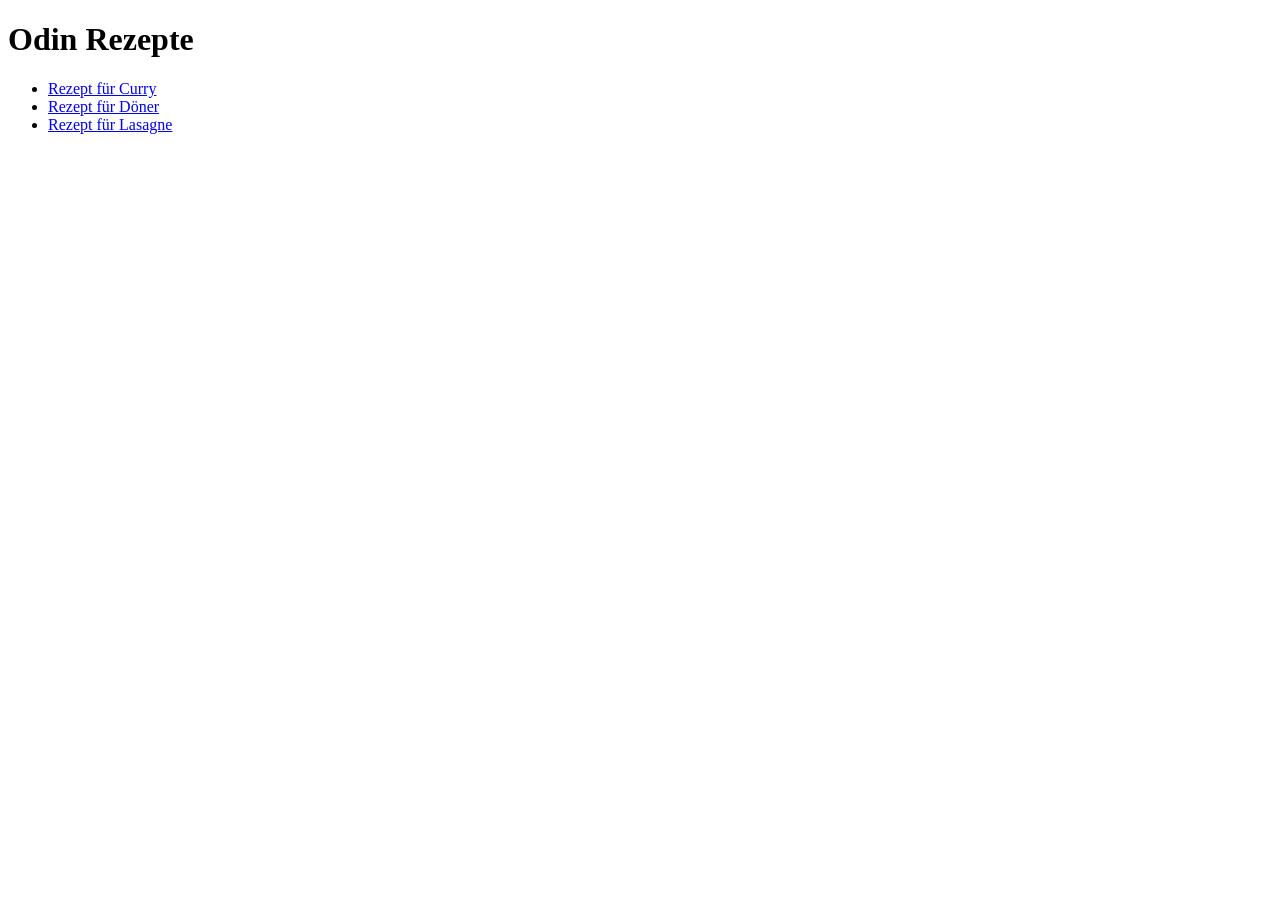
<file: index.html>
<!DOCTYPE html>
<html lang="de">
    <head>
        <meta charset="UTF-8">
        <title>Rezepte</title>
    </head>

    <body>
        <h1>Odin Rezepte</h1>
        <ul>
            <li><a href="./rezepte/curry.html">Rezept für Curry</a></li>
            <li><a href="./rezepte/döner.html">Rezept für Döner</a></li>
            <li><a href="./rezepte/lasagne.html">Rezept für Lasagne</a></li>
        </ul>
    </body>
</html>
</file>
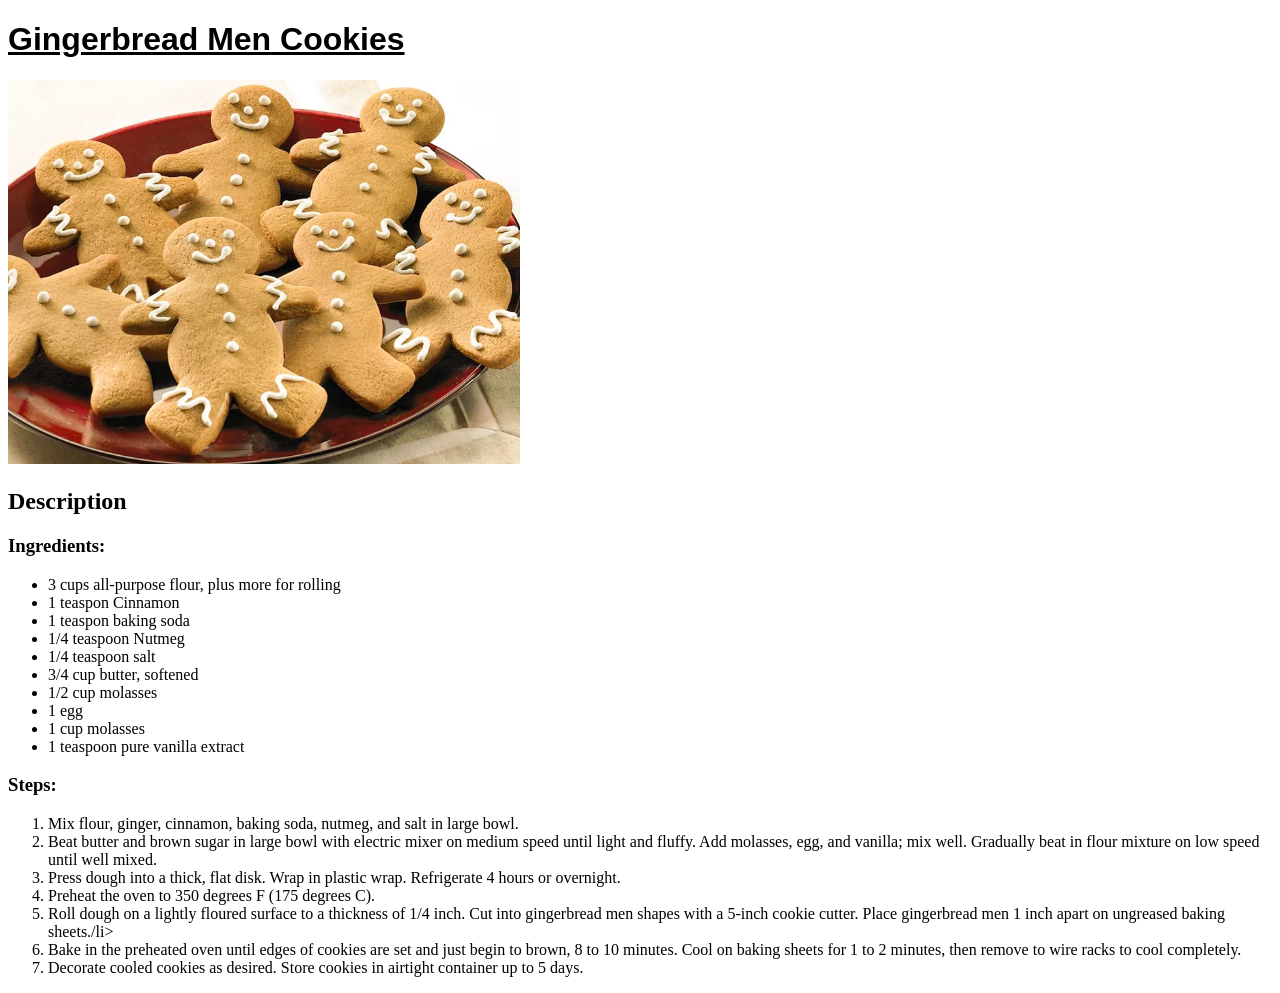
<file: recipes/cookies.html>
<!DOCTYPE html>
<html>
    <head>
        <meta charset="UTF-8">
        <title>Cookies</title>
        <link rel="stylesheet" href="../style.css">
    </head>
    <body>
        <h1>Gingerbread Men Cookies</h1>
        <img src="../images/4179903-mccormick-gingerbread-men-cookies-McCormick-Spice-4x3-1-9b02f1d4485044c994ae2a35501993c5.webp" width="512">
        <h2>Description</h2>
        <h3>Ingredients:</h3>
        <ul>
            <li>3 cups all-purpose flour, plus more for rolling</li>
            <li>1 teaspon Cinnamon</li>
            <li>1 teaspon baking soda</li>
            <li>1/4 teaspoon Nutmeg</li>
            <li>1/4 teaspoon salt</li>
            <li>3/4 cup butter, softened</li>
            <li>1/2 cup molasses</li>
            <li>1 egg</li>
            <li>1 cup molasses</li>
            <li>1 teaspoon pure vanilla extract</li>
        </ul>
        <h3>Steps:</h3>
        <ol>
            <li>Mix flour, ginger, cinnamon, baking soda, nutmeg, and salt in large bowl.</li>
            <li>Beat butter and brown sugar in large bowl with electric mixer on medium speed until light and fluffy. Add molasses, egg, and vanilla; mix well. Gradually beat in flour mixture on low speed until well mixed.</li>
            <li>Press dough into a thick, flat disk. Wrap in plastic wrap. Refrigerate 4 hours or overnight.</li>
            <li>Preheat the oven to 350 degrees F (175 degrees C).</li>
            <li>Roll dough on a lightly floured surface to a thickness of 1/4 inch. Cut into gingerbread men shapes with a 5-inch cookie cutter. Place gingerbread men 1 inch apart on ungreased baking sheets./li>
            <li>Bake in the preheated oven until edges of cookies are set and just begin to brown, 8 to 10 minutes. Cool on baking sheets for 1 to 2 minutes, then remove to wire racks to cool completely.</li>
            <li>Decorate cooled cookies as desired. Store cookies in airtight container up to 5 days.</li>
        </ol>
    </body>
</html>
</file>
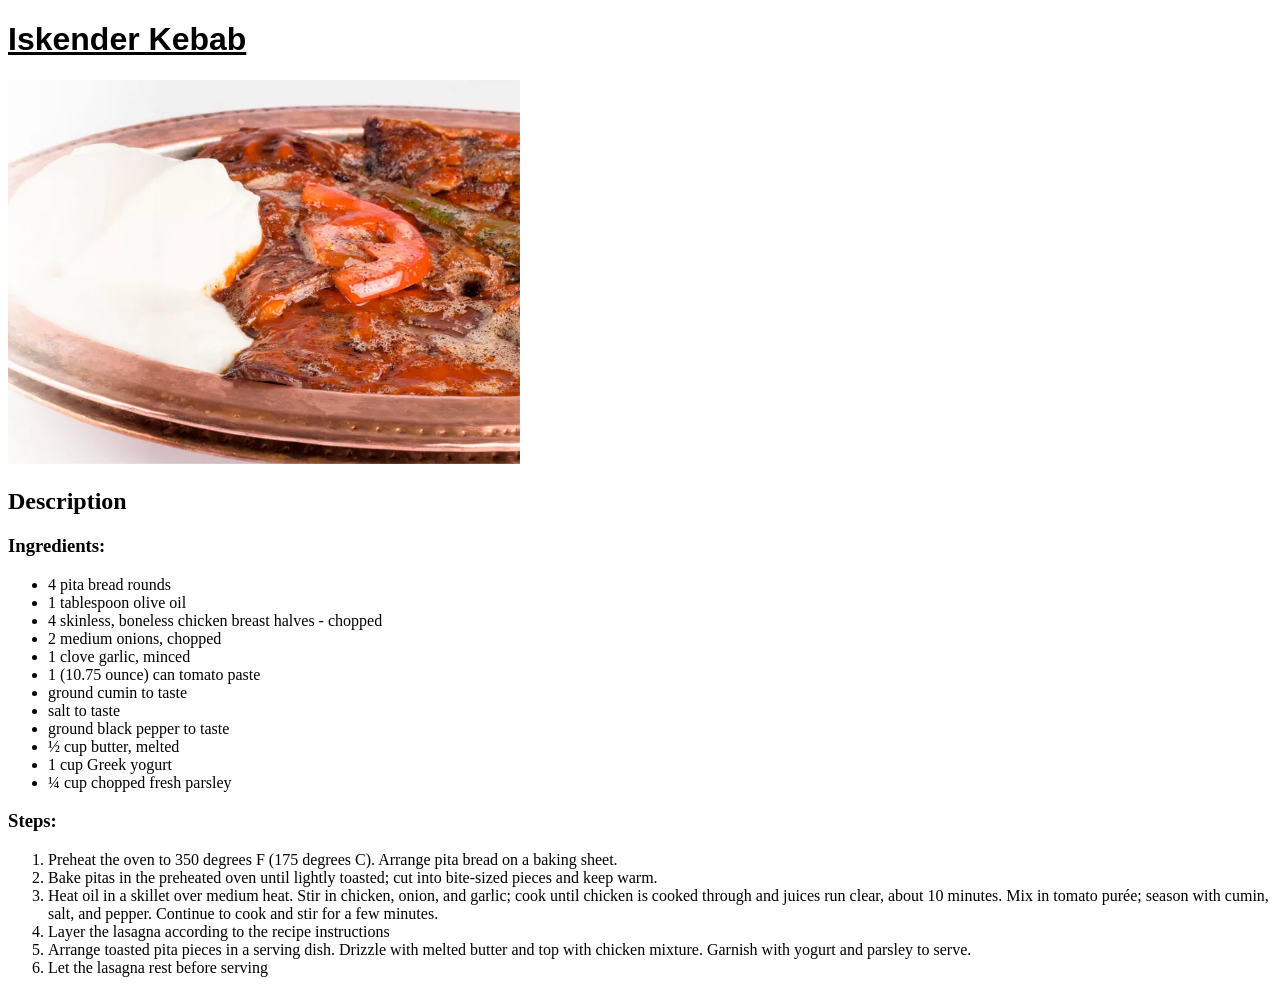
<file: recipes/kebab.html>
<!DOCTYPE html>
<html>
    <head>
        <meta charset="UTF-8">
        <title>Iskender Kebab</title>
        <link rel="stylesheet" href="../style.css">
    </head>
    <body>
        <h1>Iskender Kebab</h1>
        <img src="../images/6646364-iskender-kebab-Tuncer-Pekdemir-4x3-1-ca6344ee3a6749159edc625c677f2a2a.webp" width="512">
        <h2>Description</h2>
        <h3>Ingredients:</h3>
        <ul>
            <li>4 pita bread rounds</li>
            <li>1 tablespoon olive oil</li>
            <li>4 skinless, boneless chicken breast halves - chopped</li>
            <li>2 medium onions, chopped</li>
            <li>1 clove garlic, minced</li>
            <li>1 (10.75 ounce) can tomato paste</li>
            <li>ground cumin to taste</li>
            <li>salt to taste</li>
            <li>ground black pepper to taste</li>
            <li>½ cup butter, melted</li>
            <li>1 cup Greek yogurt</li>
            <li>¼ cup chopped fresh parsley</li>
        </ul>
        <h3>Steps:</h3>
        <ol>
            <li>Preheat the oven to 350 degrees F (175 degrees C). Arrange pita bread on a baking sheet.</li>
            <li>Bake pitas in the preheated oven until lightly toasted; cut into bite-sized pieces and keep warm.</li>
            <li>Heat oil in a skillet over medium heat. Stir in chicken, onion, and garlic; cook until chicken is cooked through and juices run clear, about 10 minutes. Mix in tomato purée; season with cumin, salt, and pepper. Continue to cook and stir for a few minutes.</li>
            <li>Layer the lasagna according to the recipe instructions</li>
            <li>Arrange toasted pita pieces in a serving dish. Drizzle with melted butter and top with chicken mixture. Garnish with yogurt and parsley to serve.</li>
            <li>Let the lasagna rest before serving</li>
        </ol>
    </body>
</html>
</file>
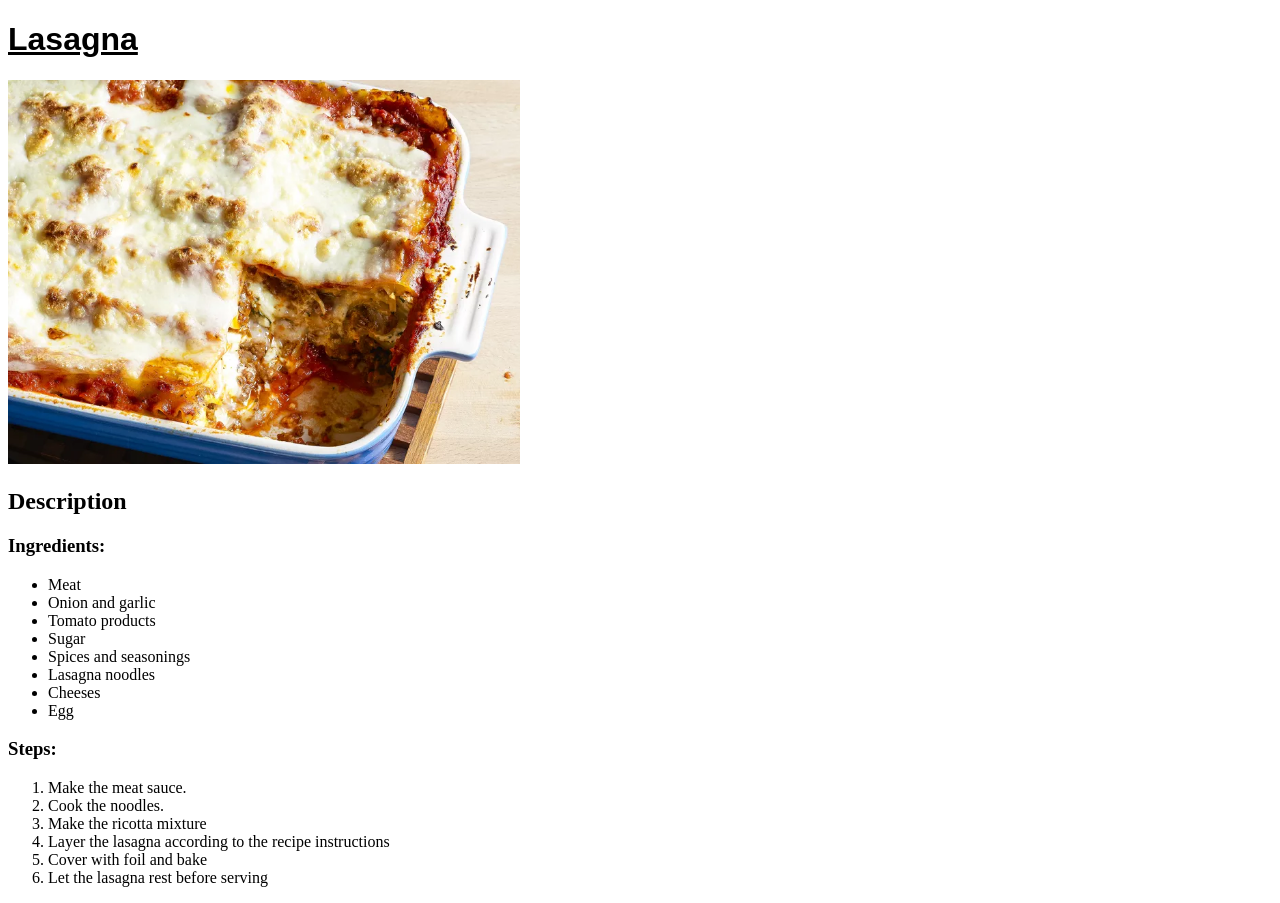
<file: recipes/lasagna.html>
<!DOCTYPE html>
<html>
    <head>
        <meta charset="UTF-8">
        <title>Lasagna</title>
        <link rel="stylesheet" href="../style.css">
    </head>
    <body>
        <h1>Lasagna</h1>
        <img src="../images/23600-worlds-best-lasagna-armag-4x3-1-b24f9ad518d74090bf197828492c64a6.webp" width="512">
        <h2>Description</h2>
        <h3>Ingredients:</h3>
        <ul>
            <li>Meat</li>
            <li>Onion and garlic</li>
            <li>Tomato products</li>
            <li>Sugar</li>
            <li>Spices and seasonings</li>
            <li>Lasagna noodles</li>
            <li>Cheeses</li>
            <li>Egg</li>
        </ul>
        <h3>Steps:</h3>
        <ol>
            <li>Make the meat sauce.</li>
            <li>Cook the noodles.</li>
            <li>Make the ricotta mixture</li>
            <li>Layer the lasagna according to the recipe instructions</li>
            <li>Cover with foil and bake</li>
            <li>Let the lasagna rest before serving</li>
        </ol>
    </body>
</html>
</file>
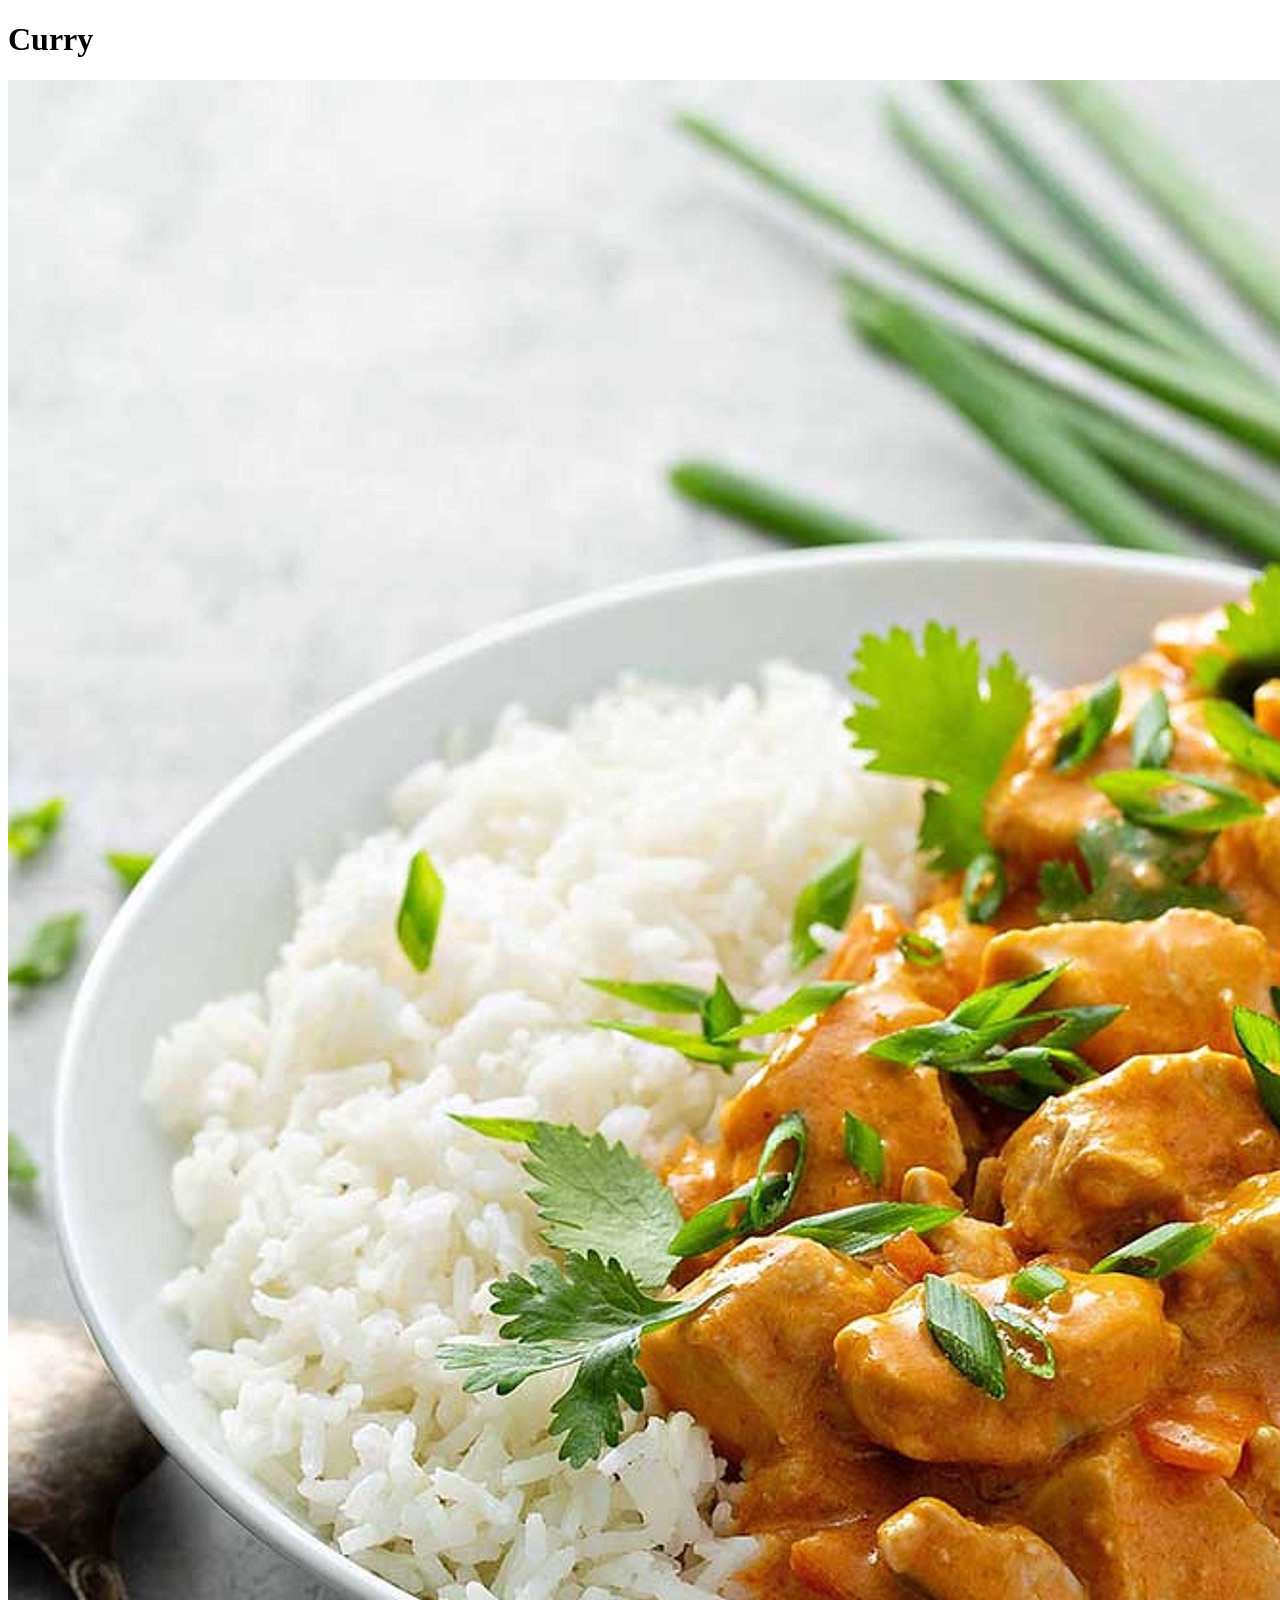
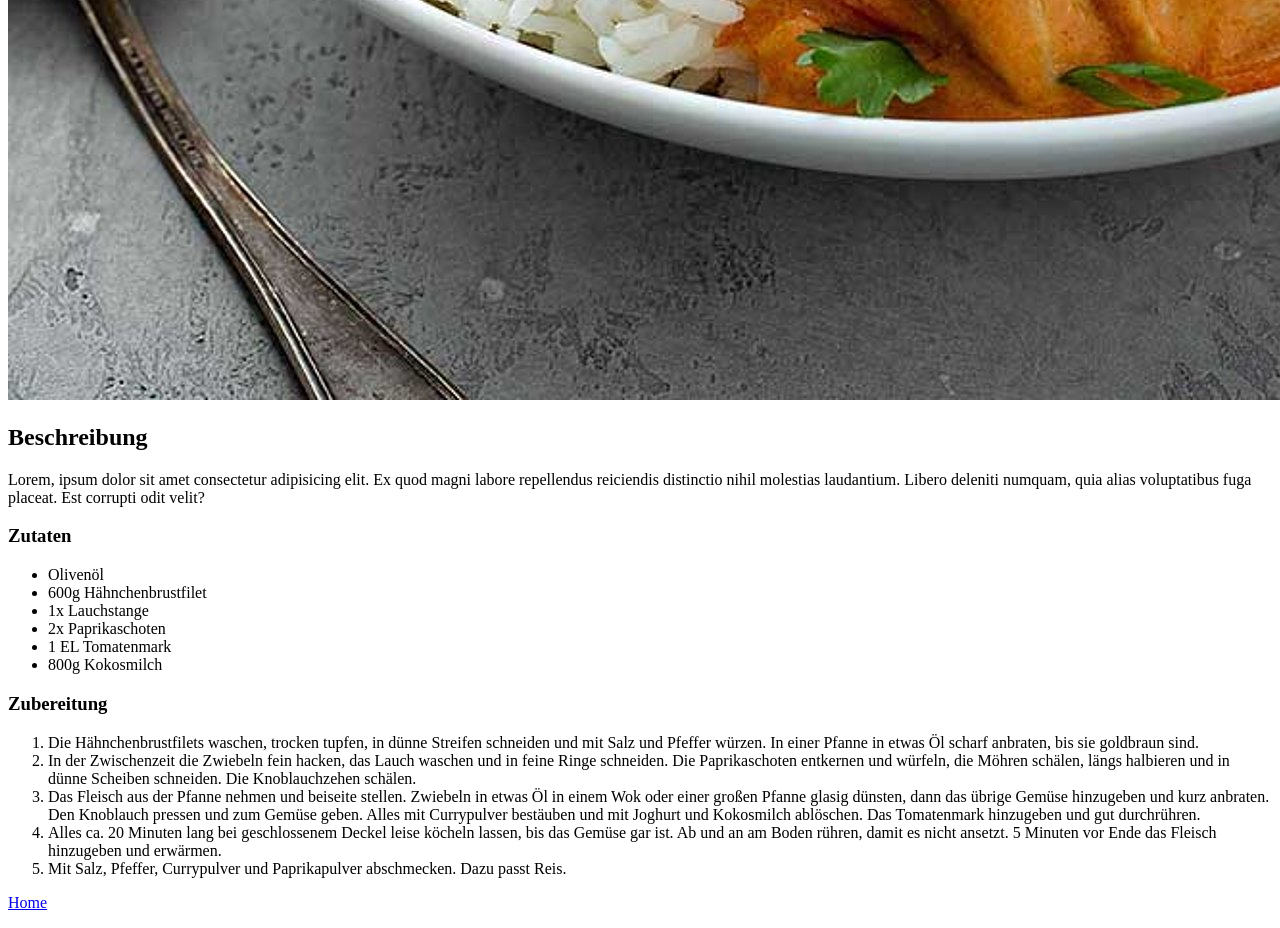
<file: rezepte/curry.html>
<!DOCTYPE html>
<html lang="en">
<head>
    <meta charset="UTF-8">
    <meta name="viewport" content="width=device-width, initial-scale=1.0">
    <title>Curry</title>
</head>
<body>
    <h1>Curry</h1>
    <img src="../images/csm_asmo_kuechen_rezept_chicken-curry-kokosmilch_2b5b123e26.jpg" alt="Picture of curry chicken">
    <h2>Beschreibung</h2>
    <p>Lorem, ipsum dolor sit amet consectetur adipisicing elit. Ex quod magni labore repellendus reiciendis distinctio nihil molestias laudantium. Libero deleniti numquam, quia alias voluptatibus fuga placeat. Est corrupti odit velit?</p>
    <h3>Zutaten</h3>
    <ul>
        <li>Olivenöl</li>
        <li>600g Hähnchenbrustfilet</li>
        <li>1x Lauchstange</li>
        <li>2x Paprikaschoten</li>
        <li>1 EL Tomatenmark</li>
        <li>800g Kokosmilch</li>
    </ul>
    <h3>Zubereitung</h3>
    <ol>
        <li>Die Hähnchenbrustfilets waschen, trocken tupfen, in dünne Streifen schneiden und mit Salz und Pfeffer würzen. In einer Pfanne in etwas Öl scharf anbraten, bis sie goldbraun sind.</li>
        <li>In der Zwischenzeit die Zwiebeln fein hacken, das Lauch waschen und in feine Ringe schneiden. Die Paprikaschoten entkernen und würfeln, die Möhren schälen, längs halbieren und in dünne Scheiben schneiden. Die Knoblauchzehen schälen.</li>
        <li>Das Fleisch aus der Pfanne nehmen und beiseite stellen. Zwiebeln in etwas Öl in einem Wok oder einer großen Pfanne glasig dünsten, dann das übrige Gemüse hinzugeben und kurz anbraten. Den Knoblauch pressen und zum Gemüse geben. Alles mit Currypulver bestäuben und mit Joghurt und Kokosmilch ablöschen. Das Tomatenmark hinzugeben und gut durchrühren.</li>
        <li>Alles ca. 20 Minuten lang bei geschlossenem Deckel leise köcheln lassen, bis das Gemüse gar ist. Ab und an am Boden rühren, damit es nicht ansetzt. 5 Minuten vor Ende das Fleisch hinzugeben und erwärmen.</li>
        <li>Mit Salz, Pfeffer, Currypulver und Paprikapulver abschmecken. Dazu passt Reis.</li>
    </ol>
    <p><a href="../index.html">Home</a></p>
</body>
</html>
</file>
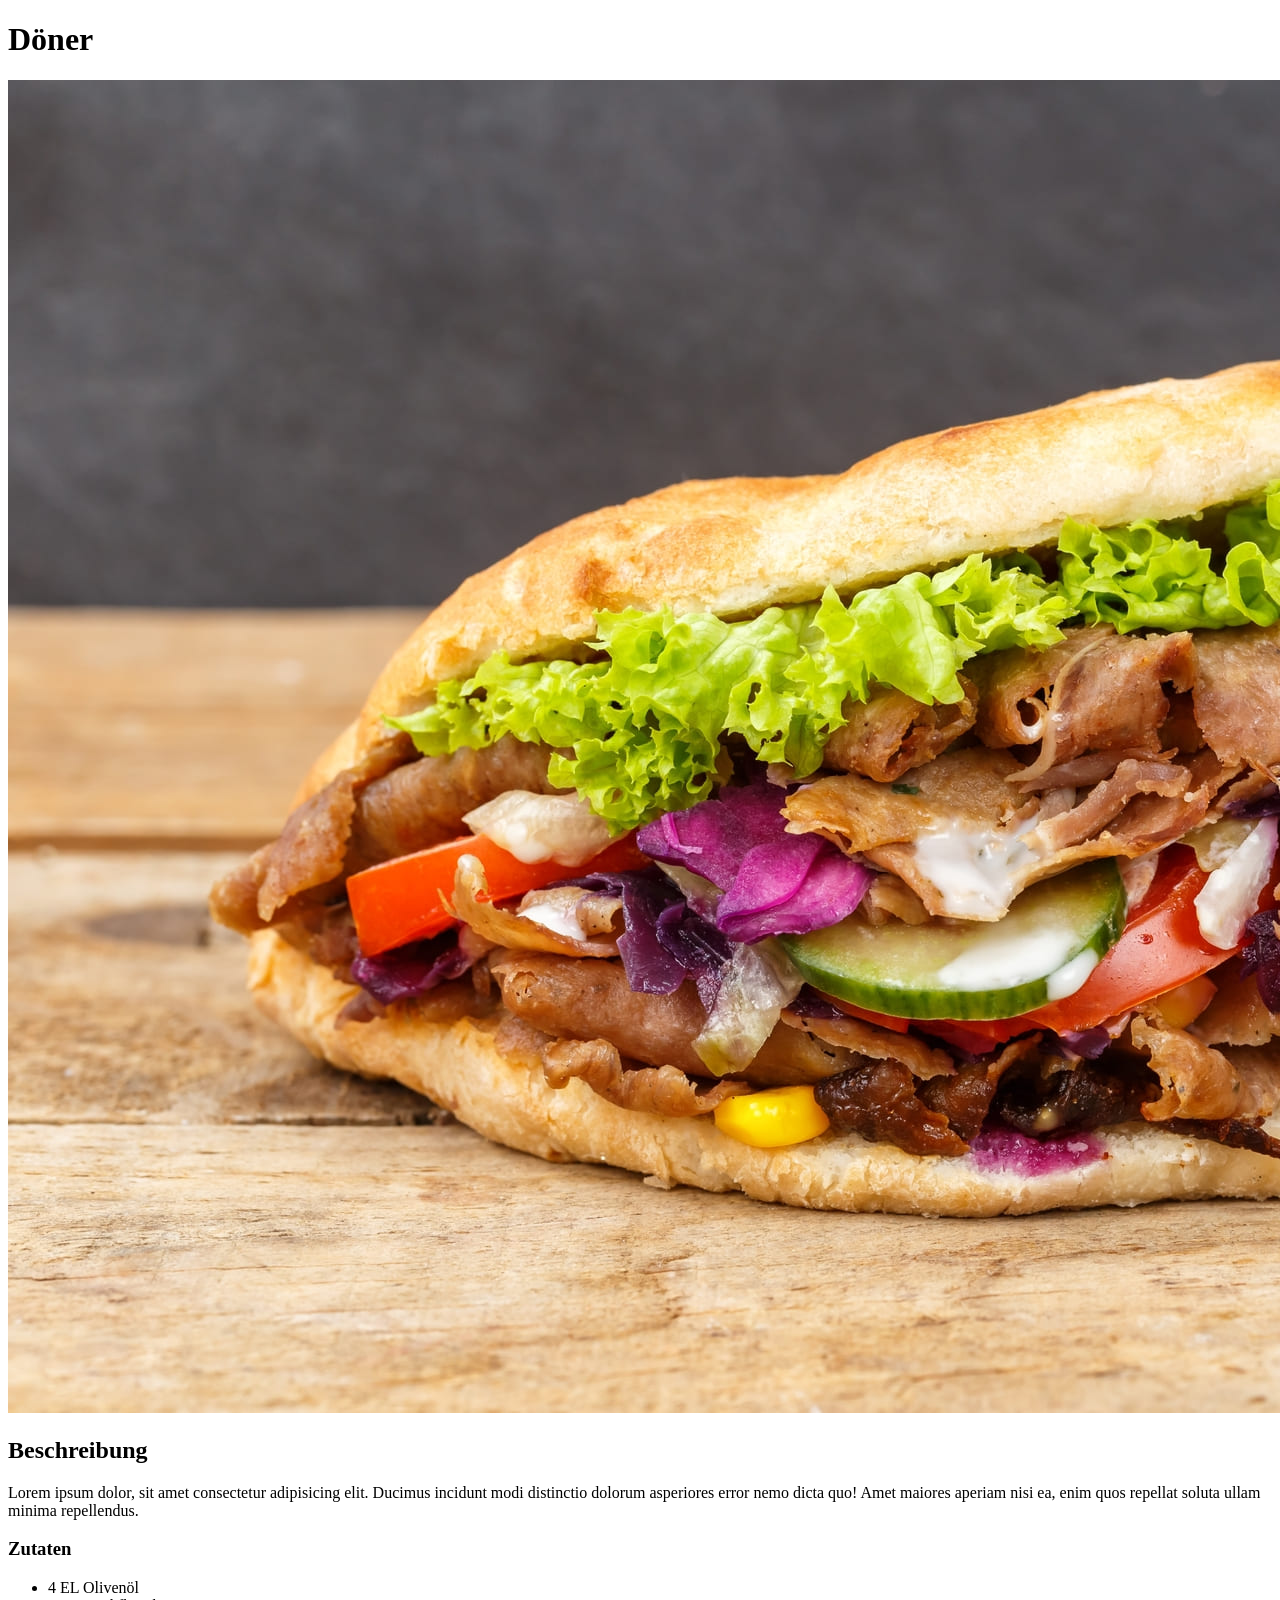
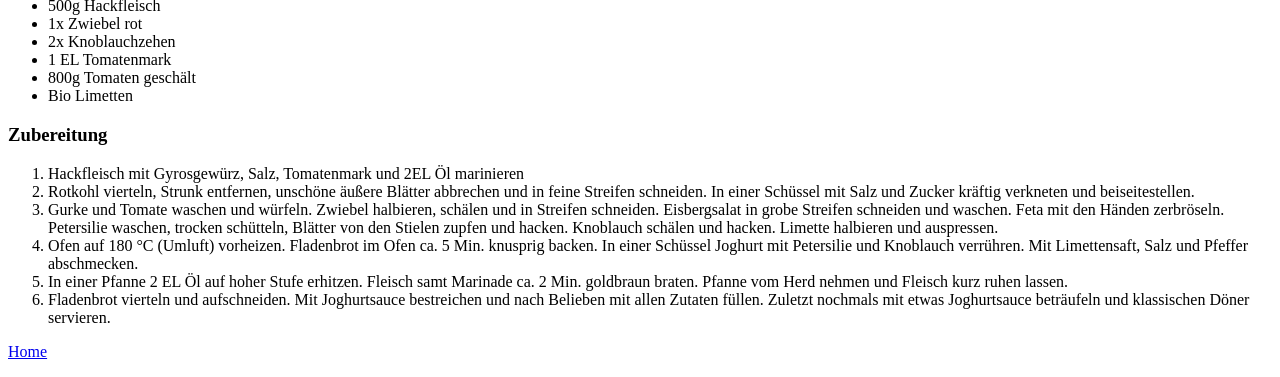
<file: rezepte/döner.html>
<!DOCTYPE html>
<html lang="en">
<head>
    <meta charset="UTF-8">
    <meta name="viewport" content="width=device-width, initial-scale=1.0">
    <title>Döner</title>
</head>
<body>
    <h1>Döner</h1>
    <img src="../images/asil-elvan-food-kategorie_doener_asil-4.jpg" alt="Picture of Döner">
    <h2>Beschreibung</h2>
    <p>Lorem ipsum dolor, sit amet consectetur adipisicing elit. Ducimus incidunt modi distinctio dolorum asperiores error nemo dicta quo! Amet maiores aperiam nisi ea, enim quos repellat soluta ullam minima repellendus.</p>
    <h3>Zutaten</h3>
    <ul>
        <li>4 EL Olivenöl</li>
        <li>500g Hackfleisch</li>
        <li>1x Zwiebel rot </li>
        <li>2x Knoblauchzehen</li>
        <li>1 EL Tomatenmark</li>
        <li>800g Tomaten geschält</li>
        <li>Bio Limetten</li>
    </ul>
    <h3>Zubereitung</h3>
    <ol>
        <li>Hackfleisch mit Gyrosgewürz, Salz, Tomatenmark und 2EL Öl marinieren</li>
        <li>Rotkohl vierteln, Strunk entfernen, unschöne äußere Blätter abbrechen und in feine Streifen schneiden. In einer Schüssel mit Salz und Zucker kräftig verkneten und beiseitestellen.</li>
        <li>Gurke und Tomate waschen und würfeln. Zwiebel halbieren, schälen und in Streifen schneiden. Eisbergsalat in grobe Streifen schneiden und waschen. Feta mit den Händen zerbröseln. Petersilie waschen, trocken schütteln, Blätter von den Stielen zupfen und hacken. Knoblauch schälen und hacken. Limette halbieren und auspressen.</li>
        <li>Ofen auf 180 °C (Umluft) vorheizen. Fladenbrot im Ofen ca. 5 Min. knusprig backen. In einer Schüssel Joghurt mit Petersilie und Knoblauch verrühren. Mit Limettensaft, Salz und Pfeffer abschmecken.</li>
        <li>In einer Pfanne 2 EL Öl auf hoher Stufe erhitzen. Fleisch samt Marinade ca. 2 Min. goldbraun braten. Pfanne vom Herd nehmen und Fleisch kurz ruhen lassen.</li>
        <li>Fladenbrot vierteln und aufschneiden. Mit Joghurtsauce bestreichen und nach Belieben mit allen Zutaten füllen. Zuletzt nochmals mit etwas Joghurtsauce beträufeln und klassischen Döner servieren.</li>
    </ol>
    <p><a href="../index.html">Home</a></p>
</body>
</html>
</file>
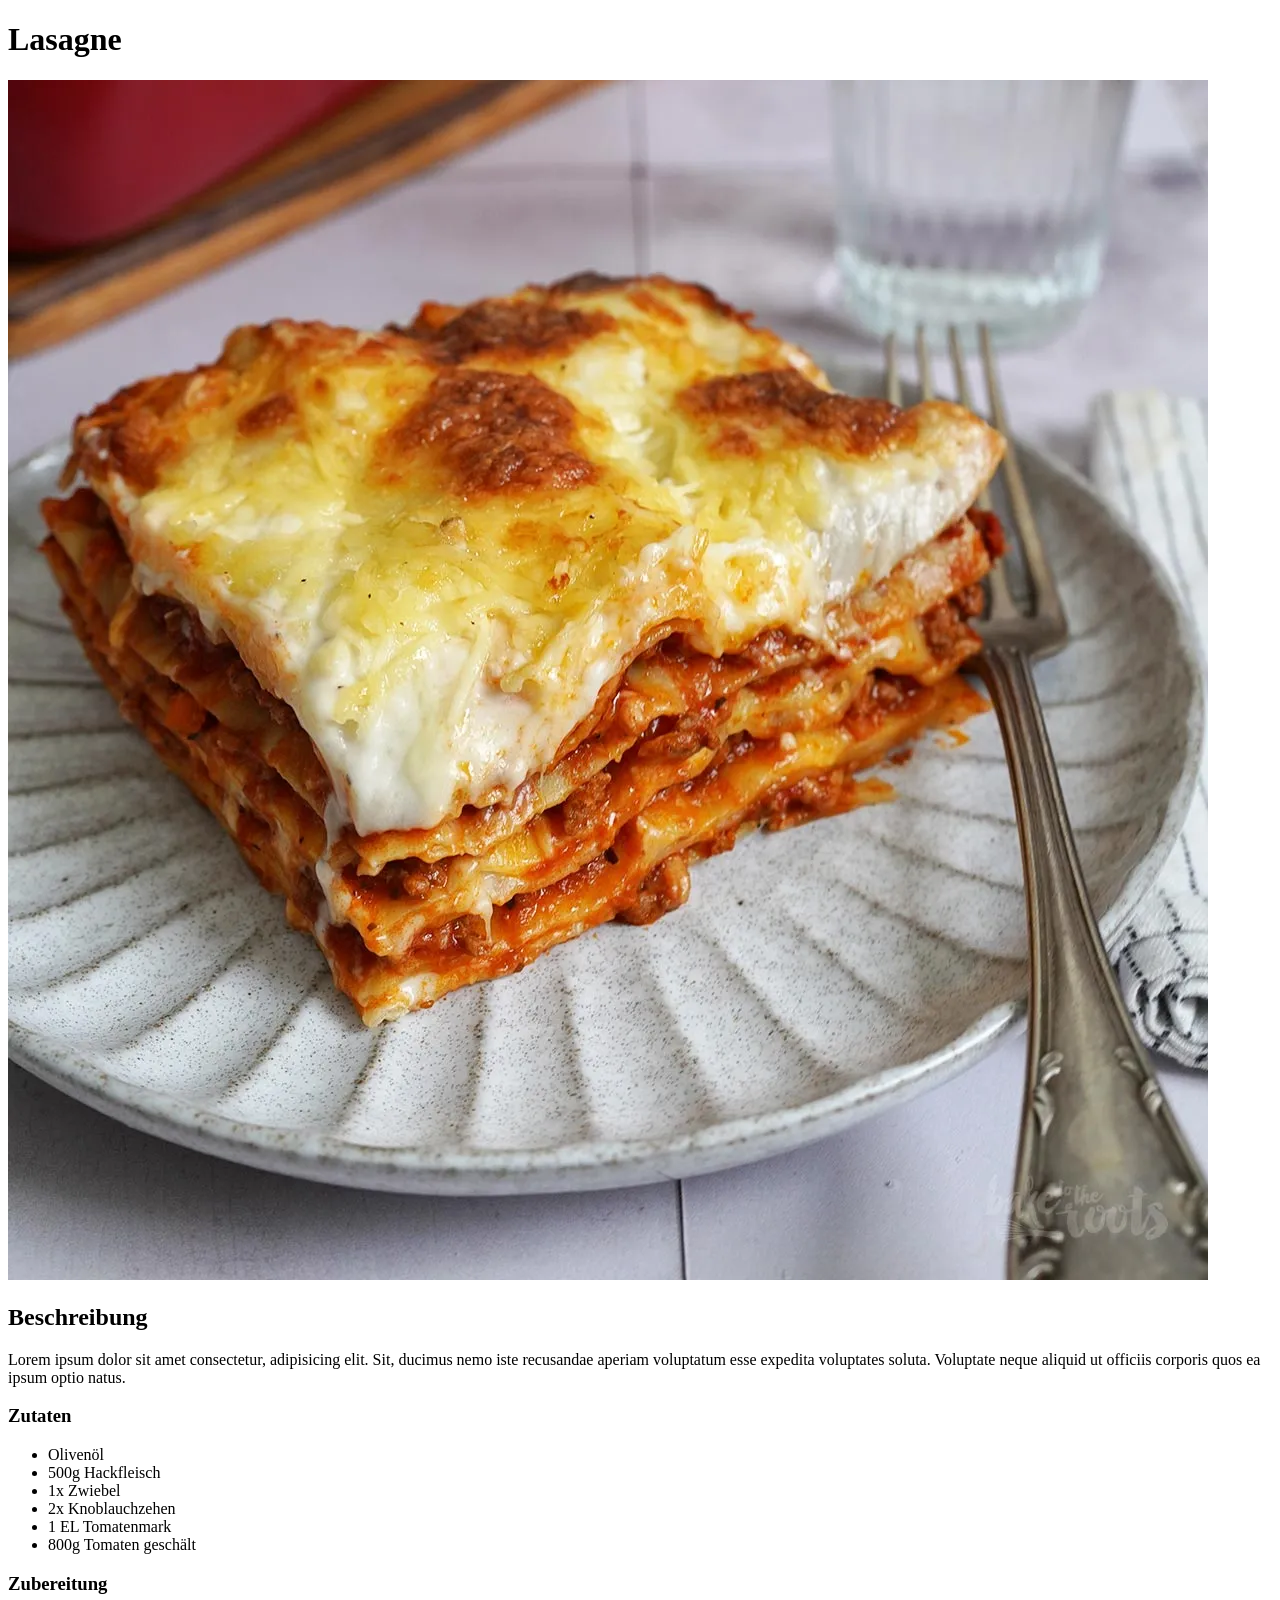
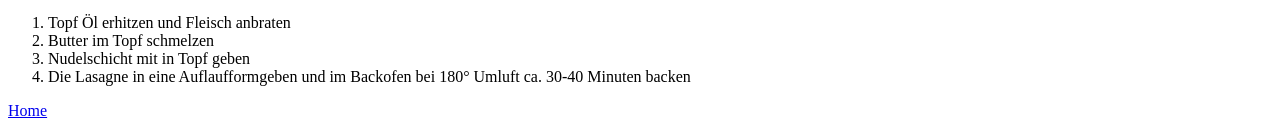
<file: rezepte/lasagne.html>
<!DOCTYPE html>
<html lang="en">
<head>
    <meta charset="UTF-8">
    <meta name="viewport" content="width=device-width, initial-scale=1.0">
    <title>Lasagne</title>
</head>
<body>
    <h1>Lasagne</h1>
    <img src="../images/SQ_240219_Klassische-Lasagne-Bolognese.webp" alt="Picture of Lasagne">
    <h2>Beschreibung</h2>
    <p>Lorem ipsum dolor sit amet consectetur, adipisicing elit. Sit, ducimus nemo iste recusandae aperiam voluptatum esse expedita voluptates soluta. Voluptate neque aliquid ut officiis corporis quos ea ipsum optio natus.</p>
    <h3>Zutaten</h3>
    <ul>
        <li>Olivenöl</li>
        <li>500g Hackfleisch</li>
        <li>1x Zwiebel</li>
        <li>2x Knoblauchzehen</li>
        <li>1 EL Tomatenmark</li>
        <li>800g Tomaten geschält</li>
    </ul>
    <h3>Zubereitung</h3>
    <ol>
        <li>Topf Öl erhitzen und Fleisch anbraten</li>
        <li>Butter im Topf schmelzen</li>
        <li>Nudelschicht mit in Topf geben</li>
        <li>Die Lasagne in eine Auflaufformgeben und im Backofen bei 180° Umluft ca. 30-40 Minuten backen</li>
    </ol>
    <p><a href="../index.html">Home</a></p>
</body>
</html>
</file>
<file: style.css>
h1{
    font-family:Verdana, Geneva, Tahoma, sans-serif;
    text-decoration: underline;
    
}
.recipe_name{
    font-style: italic;
    font-size: 18px;
    color:chocolate ;
    text-decoration:underline;
    text-decoration-style: wavy;
}
</file>
